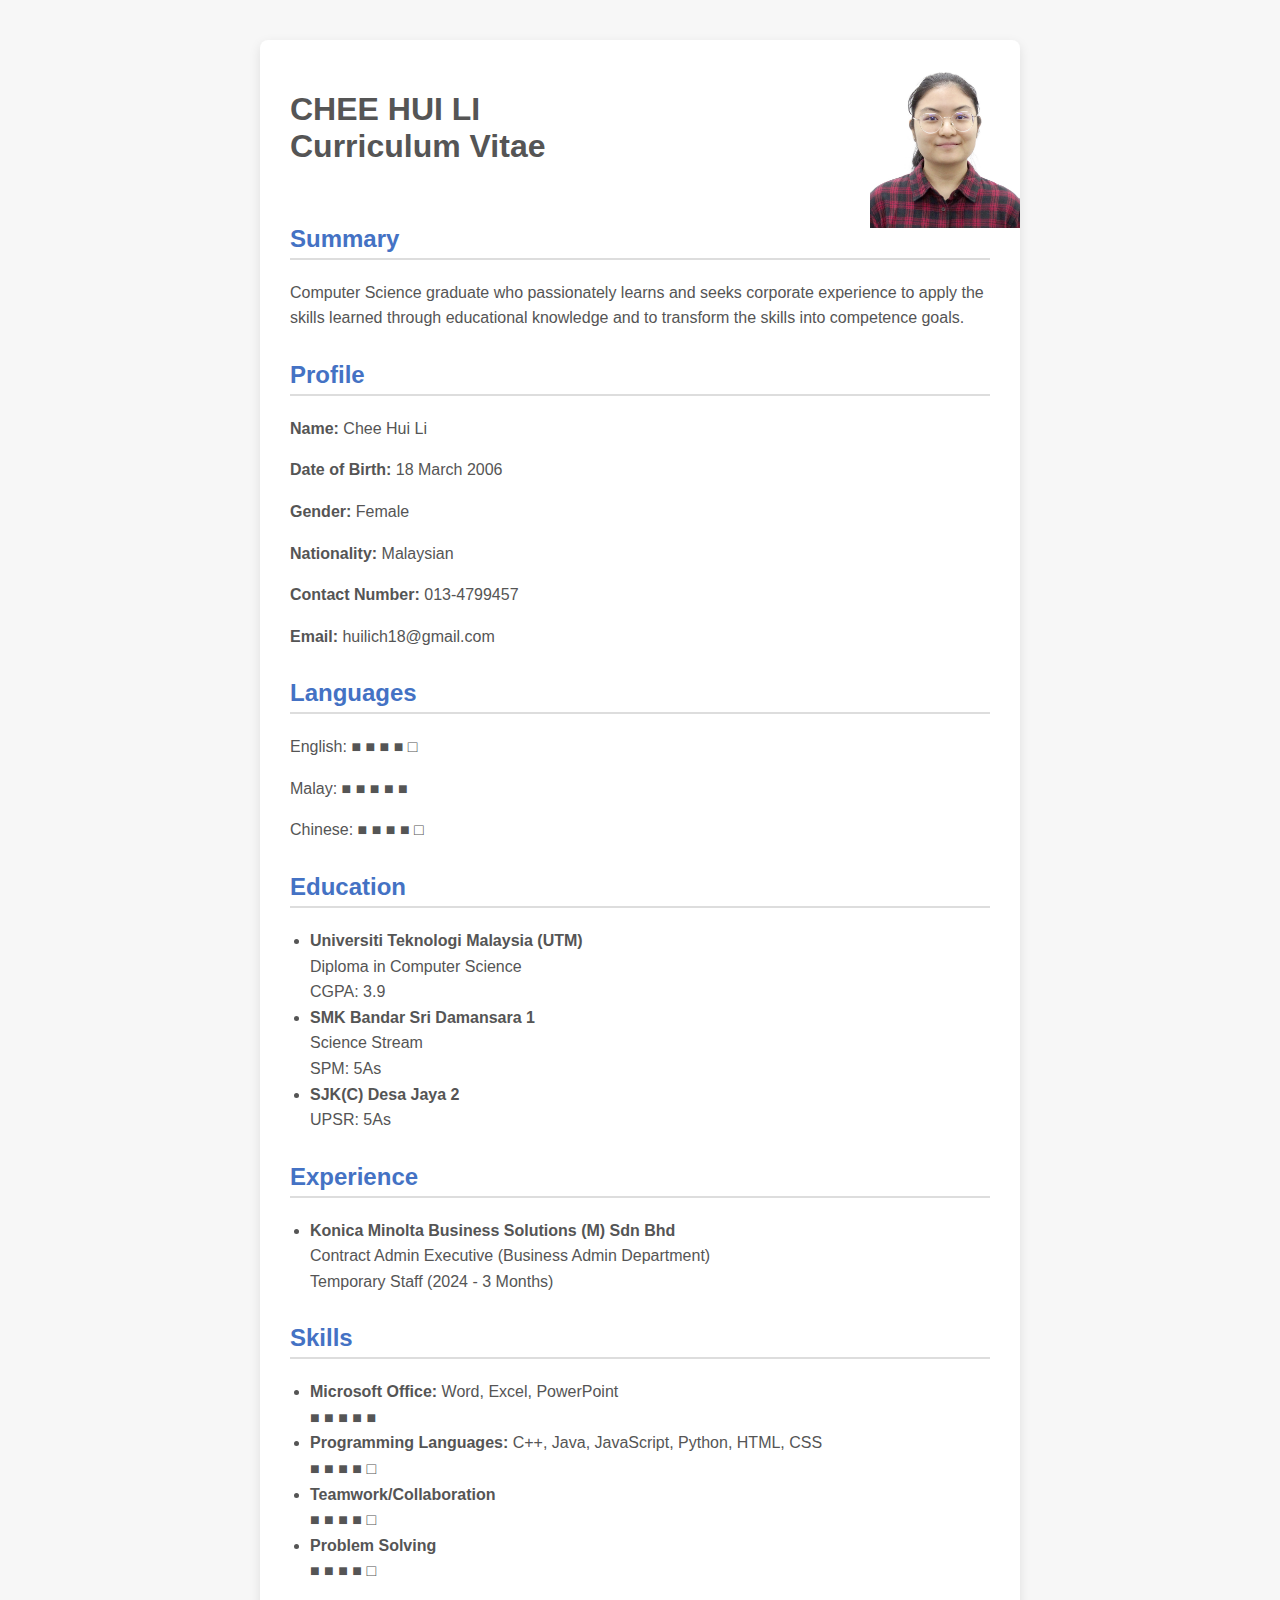
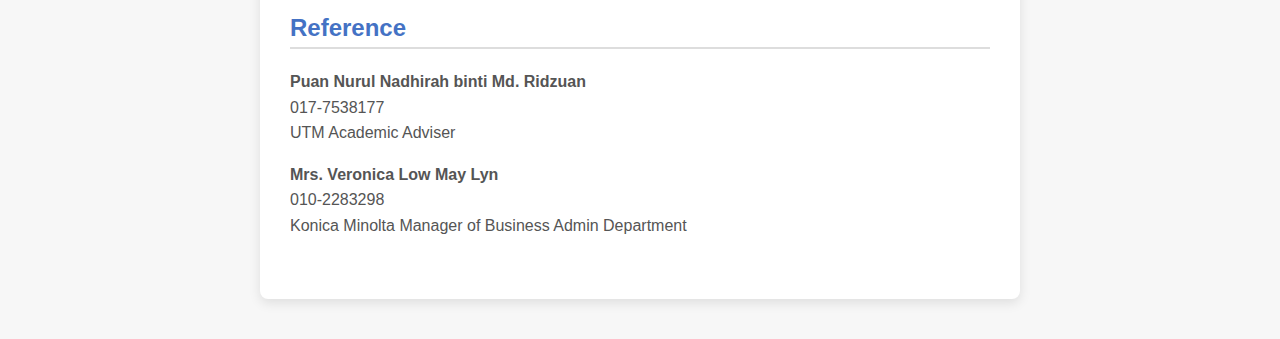
<file: myCV.html>
<!DOCTYPE html>
<html>
<head>
<title>My CV</title>
<link rel="stylesheet" href="mystyle.css"> 
</head>
<body>
  <div class="container" style="background-image: url('my image.jpeg'); 
background-position: right top; 
background-repeat: no-repeat; 
background-size: 150px;">
    <h1>CHEE HUI LI<br>Curriculum Vitae</h1><br>

    <div class="section">
      <h2>Summary</h2>
      <p>Computer Science graduate who passionately learns and seeks corporate experience to apply the skills learned through educational knowledge and to transform the skills into competence goals.</p>
    </div>

    <div class="section">
      <h2>Profile</h2>
      <p><span class="label">Name:</span> Chee Hui Li</p>
      <p><span class="label">Date of Birth:</span> 18 March 2006</p>
      <p><span class="label">Gender:</span> Female </p>
      <p><span class="label">Nationality:</span> Malaysian </p>
      <p><span class="label">Contact Number:</span> 013-4799457</p>
      <p><span class="label">Email:</span> huilich18@gmail.com</p>
    </div>

    <div class="section">
      <h2>Languages</h2>
<p>English: <span class="filled">■ ■ ■ ■</span> □</p>
<p>Malay: <span class="filled">■ ■ ■ ■ ■</span></p>
<p> Chinese: <span class="filled">■ ■ ■ ■</span> □</p>
    </div>

    <div class="section">
      <h2>Education</h2>
      <ul>
        <li><b>Universiti Teknologi Malaysia (UTM)</b><br>Diploma in Computer Science <br> CGPA: 3.9</li>
        <li><b>SMK Bandar Sri Damansara 1</b><br>Science Stream<br>SPM: 5As</li>
        <li><b>SJK(C) Desa Jaya 2</b><br>UPSR: 5As</li>
      </ul>
    </div>

    <div class="section">
      <h2>Experience</h2>
      <ul>
        <li><b>Konica Minolta Business Solutions (M) Sdn Bhd</b><br>Contract Admin Executive (Business Admin Department)<br>Temporary Staff (2024 - 3 Months)</li>
      </ul>
    </div>

    <div class="section">
      <h2>Skills</h2>
      <ul>
        <li><b>Microsoft Office:</b> Word, Excel, PowerPoint<br><span class="filled">■ ■ ■ ■ ■</span></li>
        <li><b>Programming Languages:</b> C++, Java, JavaScript, Python, HTML, CSS<br><span class="filled">■ ■ ■ ■</span> □</li>
        <li><b>Teamwork/Collaboration</b><br><span class="filled">■ ■ ■ ■</span> □</li>
        <li><b>Problem Solving</b><br><span class="filled">■ ■ ■ ■</span> □</li>
      </ul>
    </div>

    <div class="section">
      <h2>Reference</h2>
      <p><b>Puan Nurul Nadhirah binti Md. Ridzuan</b><br>017-7538177<br>UTM Academic Adviser</p>
<p><b>Mrs. Veronica Low May Lyn</b><br>010-2283298<br>Konica Minolta Manager of Business Admin Department</p>
    </div>
  </div>
</body>
</html>
</file>
<file: mystyle.css>
#bgbody {background-image: url("background.png"); background-size: cover;}

body {
font-family: Arial, sans-serif;
background-color: #f7f7f7;
margin: 0;
padding: 0;
}

hr {border: 1px dotted black;}

.container {
max-width: 700px;
margin: 40px auto;
background-color: #fff;
padding: 30px;
border-radius: 8px;
box-shadow: 0 4px 12px rgba(0,0,0,0.1);
}

h2 {
color: #4472C4;
border-bottom: 2px solid #ddd;
padding-bottom: 5px;
}

h1, legend {color: #555;}

p, li {
line-height: 1.6;
color: #555;
}

    .section {
      margin-bottom: 30px;
    }

    ul {
      margin-top: 0;
      padding-left: 20px;
    }

    .label {
      font-weight: bold;
    }
</file>
